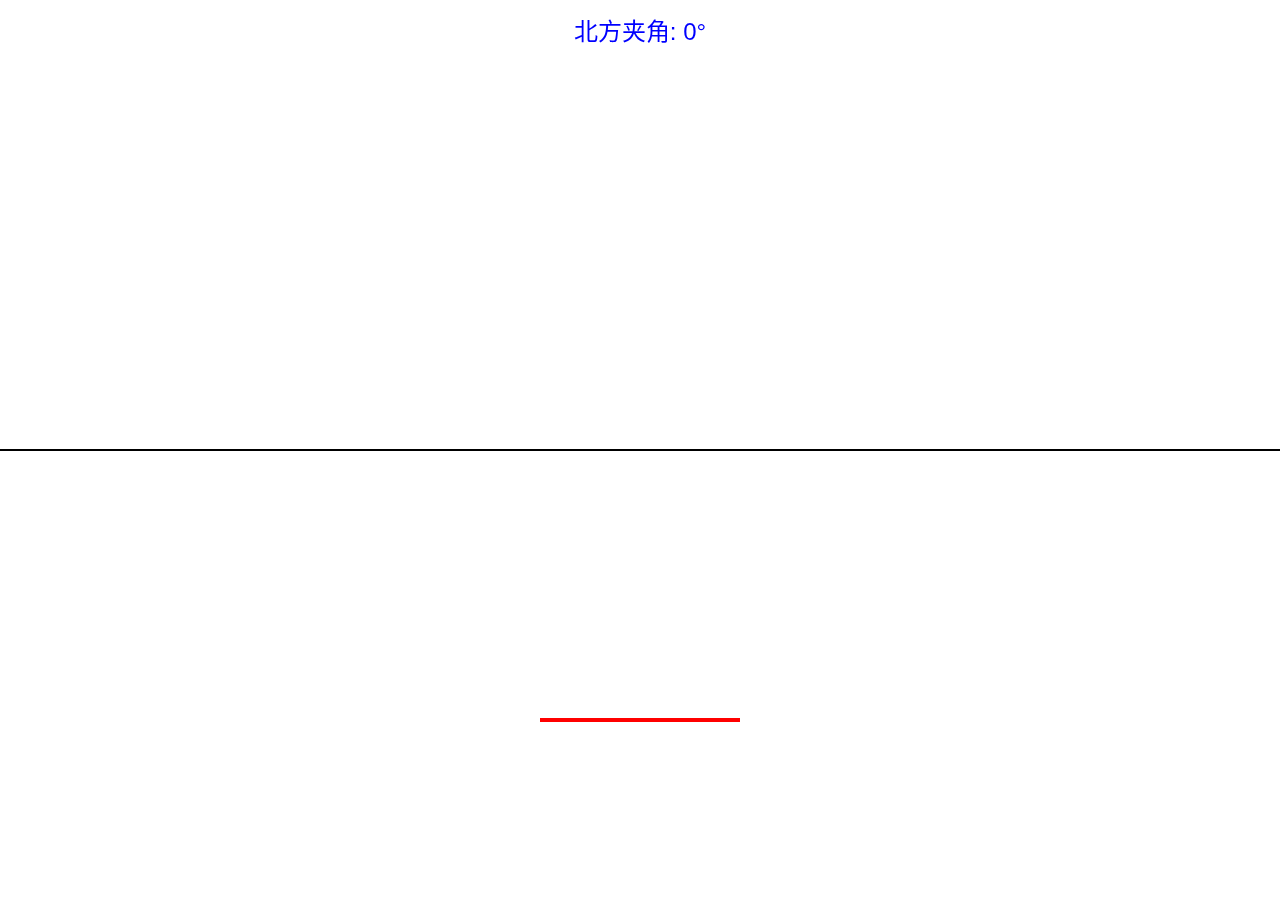
<file: index.html>
<!DOCTYPE html>
<html lang="zh-CN">
<head>
  <meta charset="UTF-8">
  <title>陀螺仪演示（含指南针角显示）</title>
  <style>
    body, html {
      margin: 0;
      padding: 0;
      overflow: hidden;
      background: #f0f0f0;
    }
    canvas {
      display: block;
      background: #fff;
    }
  </style>
</head>
<body>
  <canvas id="canvas"></canvas>
  <script>
    const canvas = document.getElementById('canvas');
    const ctx = canvas.getContext('2d');

    // 自适应屏幕大小
    function resizeCanvas() {
      canvas.width = window.innerWidth;
      canvas.height = window.innerHeight;
    }
    resizeCanvas();
    window.addEventListener('resize', resizeCanvas);

    // 定义全局角度变量（单位：度）
    // alpha：设备指向的指南针角度（0～360°，0表示正北）
    // beta：前后倾斜（β=90时手机竖直），gamma：左右倾斜
    let alpha = 0, beta = 0, gamma = 0;

    // 请求设备方向传感器权限（iOS 13+需要）
    function initDeviceOrientation() {
      if (typeof DeviceOrientationEvent !== 'undefined' &&
          typeof DeviceOrientationEvent.requestPermission === 'function') {
        DeviceOrientationEvent.requestPermission()
          .then(response => {
            if (response === 'granted') {
              window.addEventListener('deviceorientation', handleOrientation);
            } else {
              alert("未授权设备方向传感器");
            }
          })
          .catch(console.error);
      } else {
        window.addEventListener('deviceorientation', handleOrientation);
      }
    }
    function handleOrientation(event) {
      alpha = event.alpha || 0;
      beta = event.beta || 0;
      gamma = event.gamma || 0;
    }
    initDeviceOrientation();

    // 绘制循环
    function draw() {
      ctx.clearRect(0, 0, canvas.width, canvas.height);

      // 绘制静态水平线（黑色，宽度2px）
      ctx.beginPath();
      ctx.moveTo(0, canvas.height / 2);
      ctx.lineTo(canvas.width, canvas.height / 2);
      ctx.strokeStyle = 'black';
      ctx.lineWidth = 2;
      ctx.stroke();

      // 以β=90°为竖直基准，计算垂直偏移
      // 当β>90时（手机向下倾斜），动态线向上移动；β<90时向下移动
      const verticalScale = 3; // 每度偏差对应的像素数，可调
      const offsetY = -(beta - 90) * verticalScale;
      const centerX = canvas.width / 2;
      const centerY = canvas.height / 2 + offsetY;

      // 动态直线长度（像素）
      const lineLength = 200;

      // 平滑处理：当手机接近竖直（β接近90°）时，减少gamma对旋转的影响
      const threshold = 10; // 平滑阈值（度）
      const deviation = Math.abs(beta - 90);
      const factor = Math.min(deviation / threshold, 1);
      const effectiveGamma = gamma * factor;
      const angle = effectiveGamma * Math.PI / 180;

      // 计算直线两端相对于中心点的偏移
      const dx = (lineLength / 2) * Math.cos(angle);
      const dy = (lineLength / 2) * Math.sin(angle);

      // 绘制动态直线（红色，宽度4px）
      ctx.beginPath();
      ctx.moveTo(centerX - dx, centerY - dy);
      ctx.lineTo(centerX + dx, centerY + dy);
      ctx.strokeStyle = 'red';
      ctx.lineWidth = 4;
      ctx.stroke();

      // 显示与指南针北方的夹角值（alpha值，单位：°）
      ctx.font = "24px Arial";
      ctx.fillStyle = "blue";
      ctx.textAlign = "center";
      ctx.fillText("北方夹角: " + Math.round(alpha) + "°", centerX, 40);

      requestAnimationFrame(draw);
    }
    draw();
  </script>
</body>
</html>
</file>
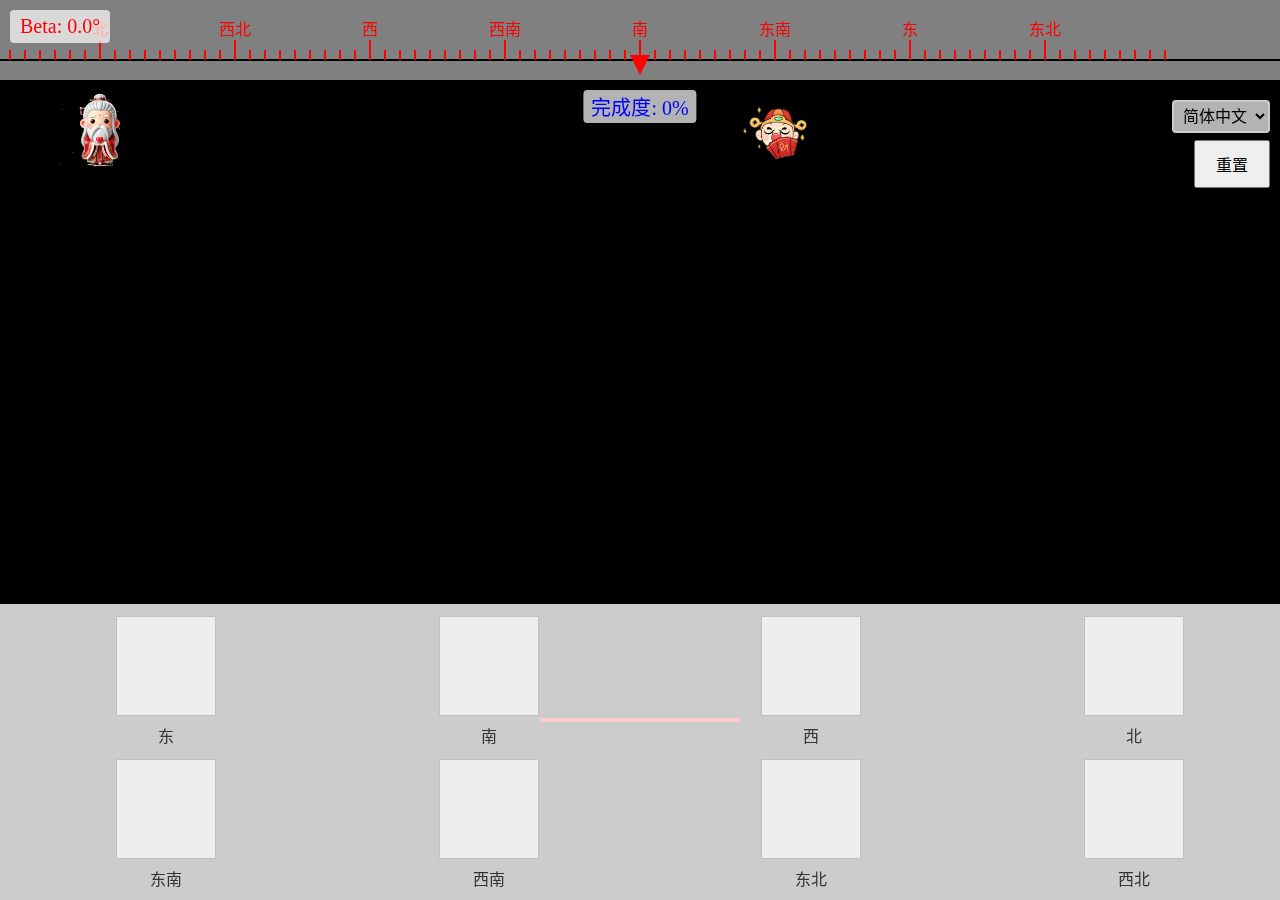
<file: test/index.html>
<!DOCTYPE html>
<html lang="zh-CN">

<head>
  <meta charset="UTF-8">
  <!-- viewport设置，确保在高像素密度屏幕下显示合适 -->
  <meta name="viewport" content="width=device-width, initial-scale=1, maximum-scale=1">
  <title>摄像头背景+传感器数据+刻度盘（多语言切换及图标）</title>
  <style>
    /* 设置基础字体大小，1rem = 16px */
    html {
      font-size: 16px;
    }

    /* 全局样式：去除默认内边距，背景为黑色 */
    body,
    html {
      margin: 0;
      padding: 0;
      overflow: hidden;
      background: #000;
    }

    /* 摄像头视频：全屏背景，置于最底层 */
    #video {
      position: fixed;
      top: 0;
      left: 0;
      width: 100%;
      height: 100%;
      object-fit: cover;
      z-index: -3;
    }

    /* canvas：用于绘制传感器数据和刻度盘，覆盖全屏 */
    #canvas {
      position: fixed;
      top: 0;
      left: 0;
      width: 100%;
      height: 100%;
      z-index: -2;
      pointer-events: none;
      /* 不拦截用户交互 */
    }

    /* β值标签：显示当前β值，位于左上角 */
    #betaLabel {
      position: fixed;
      top: 0.625rem;
      /* 10px */
      left: 0.625rem;
      /* 10px */
      z-index: 2;
      font-size: 1.25rem;
      /* 20px */
      background: rgba(255, 255, 255, 0.7);
      padding: 0.3125rem 0.625rem;
      /* 5px 10px */
      border-radius: 0.25rem;
    }

    /* 完成度标签：显示扫描完成度，居中于页面顶部 */
    #completionLabel {
      position: fixed;
      top: 5.625rem;
      /* 90px */
      left: 50%;
      transform: translateX(-50%);
      z-index: 2;
      font-size: 1.25rem;
      /* 20px */
      color: blue;
      background: rgba(255, 255, 255, 0.7);
      padding: 0.125rem 0.5rem;
      /* 2px 8px */
      border-radius: 0.25rem;
    }

    /* 重置按钮：位于右上角下方，用于重置扫描记录及截图 */
    #resetButton {
      position: fixed;
      top: 8.75rem;
      /* 140px */
      right: 0.625rem;
      /* 10px */
      z-index: 2;
      padding: 0.625rem 1.25rem;
      /* 10px 20px */
      font-size: 1rem;
      /* 16px */
    }

    /* 语言切换器：下拉菜单，位于右上角 */
    #languageSwitcher {
      position: fixed;
      top: 6.25rem;
      /* 100px */
      right: 0.625rem;
      /* 10px */
      z-index: 2;
      font-size: 1rem;
      /* 16px */
      background: rgba(255, 255, 255, 0.7);
      border: 0.125rem solid #ccc;
      border-radius: 0.25rem;
      padding: 0.3125rem;
    }

    /* 下方方向图片栏容器：使用CSS Grid分为两行，每行4个 */
    #directionContainer {
      position: fixed;
      bottom: 0;
      left: 0;
      width: 100%;
      background: rgba(255, 255, 255, 0.8);
      display: grid;
      grid-template-columns: repeat(4, 1fr);
      gap: 0.625rem;
      /* 10px间隔 */
      padding: 0.625rem;
      /* 内边距 */
      z-index: 2;
    }

    /* 每个方向项：垂直排列，居中显示 */
    .directionItem {
      display: flex;
      flex-direction: column;
      align-items: center;
    }

    /* 方向项中的图片 */
    .directionItem img {
      width: 6.25rem;
      /* 100px */
      height: 6.25rem;
      /* 100px */
      object-fit: cover;
      border: 0.125rem solid #ccc;
      /* 2px */
      background: #eee;
    }

    /* 方向项中的文字标签 */
    .directionLabel {
      font-size: 1rem;
      /* 16px */
      margin-top: 0.3125rem;
      /* 5px */
      color: #333;
    }
  </style>
  <!-- <script type="module" crossorigin src="/FengShuiAi_H5/test/assets/index-D_RXCWM_.js"></script>
  <link rel="stylesheet" crossorigin href="/FengShuiAi_H5/test/assets/index-pOSUPQQh.css"> -->
</head>

<body>
  <!-- 摄像头视频元素，用于显示实时摄像头画面 -->
  <video id="video" autoplay playsinline muted></video>
  <!-- canvas，用于绘制传感器数据（刻度盘、动态直线等） -->
  <canvas id="canvas"></canvas>
  <!-- β值标签：实时显示当前β值 -->
  <div id="betaLabel">Beta: 0°</div>
  <!-- 完成度标签：显示扫描完成度百分比 -->
  <div id="completionLabel">完成度: 0%</div>
  <!-- 重置按钮：点击后重置扫描记录及截图 -->
  <button id="resetButton">重置</button>
  <!-- 语言切换器，下拉菜单，用于切换界面语言 -->
  <select id="languageSwitcher">
    <option value="zh-CN">简体中文</option>
    <option value="zh-TW">繁體中文</option>
    <option value="en">English</option>
  </select>
  <!-- 下方方向图片栏，使用Grid布局分两行，每行4个，每个方向项包含图片和文字标签 -->
  <div id="directionContainer">
    <div class="directionItem">
      <img id="img_1" alt="">
      <div class="directionLabel"></div>
    </div>
    <div class="directionItem">
      <img id="img_2" alt="">
      <div class="directionLabel"></div>
    </div>
    <div class="directionItem">
      <img id="img_3" alt="">
      <div class="directionLabel"></div>
    </div>
    <div class="directionItem">
      <img id="img_4" alt="">
      <div class="directionLabel"></div>
    </div>
    <div class="directionItem">
      <img id="img_5" alt="">
      <div class="directionLabel"></div>
    </div>
    <div class="directionItem">
      <img id="img_6" alt="">
      <div class="directionLabel"></div>
    </div>
    <div class="directionItem">
      <img id="img_7" alt="">
      <div class="directionLabel"></div>
    </div>
    <div class="directionItem">
      <img id="img_8" alt="">
      <div class="directionLabel"></div>
    </div>
  </div>

  <script>
    /*************************************
     * 语言数据定义：不同语言下的文本内容 *
     *************************************/
    const languageData = {
      "zh-CN": {
        betaLabel: "Beta: ",
        completionLabel: "完成度: ",
        resetButton: "重置",
        directions: {
          east: "东",
          south: "南",
          west: "西",
          north: "北",
          southeast: "东南",
          southwest: "西南",
          northeast: "东北",
          northwest: "西北"
        },
        bottomDirections: ["东", "南", "西", "北", "东南", "西南", "东北", "西北"]
      },
      "zh-TW": {
        betaLabel: "Beta: ",
        completionLabel: "完成度: ",
        resetButton: "重置",
        directions: {
          east: "東",
          south: "南",
          west: "西",
          north: "北",
          southeast: "東南",
          southwest: "西南",
          northeast: "東北",
          northwest: "西北"
        },
        bottomDirections: ["東", "南", "西", "北", "東南", "西南", "東北", "西北"]
      },
      "en": {
        betaLabel: "Beta: ",
        completionLabel: "Completion: ",
        resetButton: "Reset",
        directions: {
          east: "East",
          south: "South",
          west: "West",
          north: "North",
          southeast: "Southeast",
          southwest: "Southwest",
          northeast: "Northeast",
          northwest: "Northwest"
        },
        bottomDirections: ["East", "South", "West", "North", "Southeast", "Southwest", "Northeast", "Northwest"]
      }
    };

    // 当前语言，默认使用简体中文
    let currentLang = "zh-CN";

    /***************************************************
     * 图标映射：定义各方向图标文件（正北使用“月老log.png”） *
     ***************************************************/
    const iconMapping = {
      "东": "",
      "南": "",
      "西": "",
      "北": "月老logo.png",
      "东南": "财神logo.png",
      "西南": "",
      "东北": "",
      "西北": ""
    };
    // 创建图标Image对象，存入icons对象中
    const icons = {};
    for (let dir in iconMapping) {
      if (dir !== "") {
        icons[dir] = new Image();
        icons[dir].src = iconMapping[dir];
      }
    }

    /**********************************
     * 初始化DOM元素和全局变量       *
     **********************************/
    const video = document.getElementById("video");              // 视频元素
    const canvas = document.getElementById("canvas");            // canvas元素
    const ctx = canvas.getContext("2d");                         // canvas绘图上下文
    const betaLabel = document.getElementById("betaLabel");        // 显示β值的标签
    const completionLabel = document.getElementById("completionLabel"); // 显示完成度的标签
    const resetButton = document.getElementById("resetButton");    // 重置按钮
    const languageSwitcher = document.getElementById("languageSwitcher"); // 语言切换下拉菜单

    /******************************************
     * 自适应canvas尺寸：确保全屏显示       *
     ******************************************/
    function resizeCanvas() {
      canvas.width = window.innerWidth;
      canvas.height = window.innerHeight;
    }
    resizeCanvas();
    window.addEventListener("resize", resizeCanvas);

    /************************************************
     * 获取摄像头视频流，并将其赋值给video.srcObject *
     ************************************************/
    async function startCamera() {
      try {
        const stream = await navigator.mediaDevices.getUserMedia({
          video: { facingMode: "environment" },
          audio: false
        });
        video.srcObject = stream;
      } catch (err) {
        console.error("无法获取摄像头视频:", err);
      }
    }
    startCamera();

    /*******************************************
     * 初始化设备方向传感器数据                *
     *******************************************/
    let alpha = 0, beta = 0, gamma = 0; // 单位：度
    function initDeviceOrientation() {
      if (typeof DeviceOrientationEvent !== "undefined" &&
        typeof DeviceOrientationEvent.requestPermission === "function") {
        DeviceOrientationEvent.requestPermission()
          .then(response => {
            if (response === "granted") {
              window.addEventListener("deviceorientation", handleOrientation);
            } else {
              alert("未授权设备方向传感器");
            }
          })
          .catch(console.error);
      } else {
        window.addEventListener("deviceorientation", handleOrientation);
      }
    }
    function handleOrientation(event) {
      // 更新全局的alpha、beta、gamma值
      alpha = event.alpha || 0;
      beta = event.beta || 0;
      gamma = event.gamma || 0;
    }
    initDeviceOrientation();

    /*******************************************************
     * 扫描记录和截图记录初始化                          *
     *******************************************************/
    const visitedTicks = new Set();       // 记录以每5°为单位的扫描刻度（共72个）
    const TOTAL_TICKS = 360 / 5;            // 72
    let capturedDirections = {};            // 记录已捕获的方向截图

    /***************************************************
     * getDirectionMapping()：返回当前语言下的方向映射 *
     ***************************************************/
    function getDirectionMapping() {
      const d = languageData[currentLang].directions;
      return {
        0: d.south,
        45: d.southeast,
        90: d.east,
        135: d.northeast,
        180: d.north,
        225: d.northwest,
        270: d.west,
        315: d.southwest
      };
    }

    /******************************************
     * updateLanguageUI()：更新页面静态文本      *
     ******************************************/
    function updateLanguageUI() {
      // 更新β标签前缀（β值由draw()实时更新）
      betaLabel.innerText = languageData[currentLang].betaLabel + beta.toFixed(1) + "°";
      // 更新完成度标签前缀（draw()中更新百分比）
      completionLabel.innerText = languageData[currentLang].completionLabel + "0%";
      // 更新重置按钮文本
      resetButton.innerText = languageData[currentLang].resetButton;
      // 更新下方方向图片栏中的文字标签
      const bottomDirs = languageData[currentLang].bottomDirections;
      const directionLabels = document.querySelectorAll(".directionLabel");
      directionLabels.forEach((elem, index) => {
        elem.textContent = bottomDirs[index];
      });
    }
    updateLanguageUI();

    /*********************************************
     * 语言切换器事件：切换当前语言             *
     *********************************************/
    languageSwitcher.addEventListener("change", (e) => {
      currentLang = e.target.value;
      updateLanguageUI();
    });

    /**********************************************
     * captureSnapshot()：捕获当前视频截图，返回 data URL *
     **********************************************/
    function captureSnapshot() {
      const snapCanvas = document.createElement("canvas");
      const snapCtx = snapCanvas.getContext("2d");
      snapCanvas.width = video.videoWidth || 640;
      snapCanvas.height = video.videoHeight || 480;
      snapCtx.drawImage(video, 0, 0, snapCanvas.width, snapCanvas.height);
      return snapCanvas.toDataURL("image/png");
    }

    /************************************************************
     * drawCompass()：绘制顶部刻度盘，更新扫描记录、完成度和截图 *
     ************************************************************/
    function drawCompass() {
      const dialHeight = 80;  // 刻度盘区域高度（像素）
      ctx.save();             // 保存当前绘图状态
      // 绘制刻度盘背景（半透明白色）
      ctx.fillStyle = "rgba(255,255,255,0.5)";
      ctx.fillRect(0, 0, canvas.width, dialHeight);
      // 绘制刻度盘基准线，位于刻度盘底部上方
      const centerX = canvas.width / 2;
      const centerY = dialHeight - 20;
      ctx.strokeStyle = "black";
      ctx.lineWidth = 2;
      ctx.beginPath();
      ctx.moveTo(0, centerY);
      ctx.lineTo(canvas.width, centerY);
      ctx.stroke();

      // 计算修正后的方向：直接使用 alpha + gamma（单位：度）
      let correctedHeading = (alpha + gamma) % 360;
      if (correctedHeading < 0) correctedHeading += 360;
      let heading = correctedHeading;
      // 当β在80～100°范围内时，记录当前方向对应的刻度（取整到5°）
      let currentTick = Math.round(heading / 5) * 5;
      if (currentTick >= 360) currentTick = 0;
      if (beta >= 80 && beta <= 100) {
        visitedTicks.add(currentTick);
      }

      // 设置每度对应的像素数（3px/度）及可见角度范围
      const pxPerDegree = 3;
      const degreesVisible = canvas.width / (2 * pxPerDegree);
      let startTick = Math.floor((heading - degreesVisible) / 5) * 5;
      let endTick = Math.ceil((heading + degreesVisible) / 5) * 5;
      const mapping = getDirectionMapping();

      // 遍历每个刻度进行绘制
      for (let tick = startTick; tick <= endTick; tick += 5) {
        let diff = tick - heading;
        diff = ((diff + 180) % 360) - 180;
        let x = centerX + diff * pxPerDegree;
        let tickHeight = 10;  // 默认短刻度高度
        let modTick = ((tick % 360) + 360) % 360;
        let label = mapping[modTick] || null;
        if (modTick % 45 === 0) {
          tickHeight = 20;
        }
        let tickColor = visitedTicks.has(modTick) ? "green" : "red";
        ctx.strokeStyle = tickColor;
        ctx.beginPath();
        ctx.moveTo(x, centerY);
        ctx.lineTo(x, centerY - tickHeight);
        ctx.stroke();
        if (label !== null) {
          ctx.font = "16px Arial";
          ctx.fillStyle = tickColor;
          ctx.textAlign = "center";
          ctx.fillText(label, x, centerY - tickHeight - 5);
        }
      }

      /*****************************************************************
       * 截图逻辑：仅针对当前方向（currentTick）捕获一次截图          *
       * 如果当前刻度属于八个特定方向且在β有效范围内，并且该方向未捕获，则捕获 *
       *****************************************************************/
      const validTicks = [0, 45, 90, 135, 180, 225, 270, 315];
      if (beta >= 80 && beta <= 100 && validTicks.includes(currentTick)) {
        let directionKey = mapping[currentTick];
        if (directionKey && !capturedDirections[directionKey]) {
          let dataURL = captureSnapshot(); // 捕获当前视频截图
          // 更新下方方向图片栏（根据当前语言的bottomDirections数组约定顺序）
          const imgs = document.querySelectorAll("#directionContainer img");
          const index = languageData[currentLang].bottomDirections.indexOf(directionKey);
          if (index !== -1 && imgs[index]) {
            imgs[index].src = dataURL;
          }
          capturedDirections[directionKey] = true; // 标记该方向已捕获
        }
      }

      /*********************************************
       * 绘制图标：在刻度盘下方绘制八个方向对应的图标 *
       *********************************************/
      // 图标绘制位置：将图标绘制在刻度盘下方，设定固定高度（例如：dialHeight + 10px）
      const iconY = dialHeight + 10;
      // 图标尺寸设为40px x 40px
      const iconWidth = 80;
      const iconHeight = 80;
      // 遍历每个有效方向（validTicks），计算x坐标，并绘制图标
      validTicks.forEach(tickValue => {
        let diff = tickValue - heading;
        diff = ((diff + 180) % 360) - 180;
        let x = centerX + diff * pxPerDegree;
        // 根据当前语言下的映射获取方向名称
        let dirName = mapping[tickValue];
        // 如果对应的图标存在，则绘制
        if (icons[dirName]) {
          // 将图标绘制在(x - iconWidth/2, iconY)处
          ctx.drawImage(icons[dirName], x - iconWidth / 2, iconY, iconWidth, iconHeight);
        }
      });

      // 绘制一个指示当前方向的红色三角形，位于刻度盘底部中央
      ctx.fillStyle = "red";
      ctx.beginPath();
      ctx.moveTo(centerX, dialHeight - 5);
      ctx.lineTo(centerX - 10, dialHeight - 25);
      ctx.lineTo(centerX + 10, dialHeight - 25);
      ctx.closePath();
      ctx.fill();

      // 更新完成度标签（通过DOM显示）
      const completion = Math.round((visitedTicks.size / TOTAL_TICKS) * 100);
      completionLabel.innerText = languageData[currentLang].completionLabel + completion + "%";

      ctx.restore(); // 恢复绘图状态
    }

    /*********************************************
     * drawSensors()：绘制下半部分传感器数据图形 *
     *********************************************/
    function drawSensors() {
      // 绘制水平参考线，位于画布垂直中心
      ctx.beginPath();
      ctx.moveTo(0, canvas.height / 2);
      ctx.lineTo(canvas.width, canvas.height / 2);
      ctx.strokeStyle = "black";
      ctx.lineWidth = 2;
      ctx.stroke();

      // 计算垂直偏移：以β=90°为基准，当β>90时，向上平移
      const verticalScale = 3; // 每度对应的像素数
      const offsetY = -(beta - 90) * verticalScale;
      const centerX = canvas.width / 2;
      const centerY = canvas.height / 2 + offsetY;
      const lineLength = 200; // 动态直线长度

      // 对γ的影响做简单平滑处理
      const threshold = 10;
      const deviation = Math.abs(beta - 90);
      const factor = Math.min(deviation / threshold, 1);
      const effectiveGamma = gamma * factor;
      const angle = effectiveGamma * Math.PI / 180;
      const dx = (lineLength / 2) * Math.cos(angle);
      const dy = (lineLength / 2) * Math.sin(angle);

      // 绘制红色动态直线，表示设备的倾斜状态
      ctx.beginPath();
      ctx.moveTo(centerX - dx, centerY - dy);
      ctx.lineTo(centerX + dx, centerY + dy);
      ctx.strokeStyle = "red";
      ctx.lineWidth = 4;
      ctx.stroke();
    }

    /***************************************
     * 主绘制循环：清空画布后绘制各部分内容 *
     ***************************************/
    function draw() {
      // 清除整个canvas
      ctx.clearRect(0, 0, canvas.width, canvas.height);
      // 绘制下半部分传感器数据图形
      drawSensors();
      // 绘制顶部刻度盘，同时更新扫描记录、完成度和截图、图标
      drawCompass();
      // 更新β标签：实时显示当前β值，并根据范围变色
      betaLabel.innerText = languageData[currentLang].betaLabel + beta.toFixed(1) + "°";
      betaLabel.style.color = (beta >= 80 && beta <= 100) ? "green" : "red";
      // 循环调用draw()形成动画效果
      requestAnimationFrame(draw);
    }
    // 开始主绘制循环
    draw();
  </script>

  <!-- <div id="root"></div> -->
  <!-- <script src="/FengShuiAi_H5/test/opencv.js" async type="text/javascript"></script> -->
</body>

</html>
</file>
